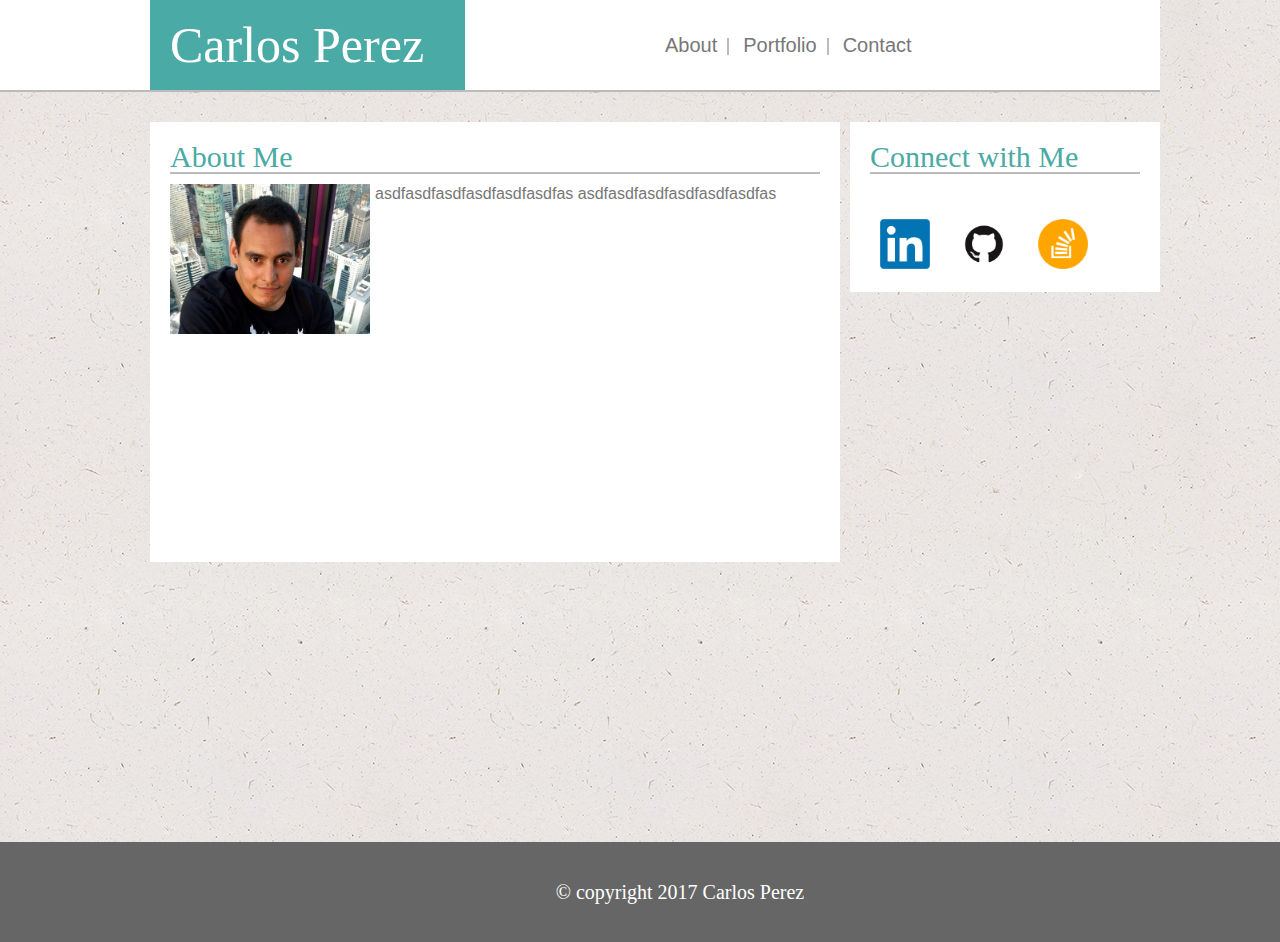
<file: index.html>
<!DOCTYPE html>
<html>
<head>
	<title>About</title>
	<meta charset="utf-8">
	<meta name="viewport" content="width=device-width, initial-scale=1">
	<link rel="stylesheet" type="text/css" href="assets/reset.css">
	<link rel="stylesheet" type="text/css" href="assets/style.css">
</head>

<body>
	<div class="wrapper">
		<div id="main-header">
			<div class="content">
				<nav>	
					<header id="header">
						<h1>Carlos Perez</h1>
						<div class="header-list-box">
							<ul class="header-list">
								<li id="aboutli"><a href="index.html">About</a></li>
								<li id="portfolioli"><a href="portfolio.html">Portfolio</a></li>
								<li><a href="contact.html">Contact</a></li>
							</ul>
						</div>
					</header>
				</nav>

				<div class="main">
					<div id="main-left" class="main-left-about">
						<h2>About Me</h2>
						<img src="assets/images/ProfilePicture.JPG" width="200px" height="150px" id="profile-pic">
						<p>
						asdfasdfasdfasdfasdfasdfas
						asdfasdfasdfasdfasdfasdfas
						</p>
					</div>

					<aside id="main-right" class="main-right-about">
						<h2>Connect with Me</h2>
						<ul id="connect-list">
							<li><a href="https://www.linkedin.com/in/carlos-perez-b091454/" alt="linkedin link" target="_blank"><img src="assets/images/LinkedInLogo.png" height="50px" width="50px"></a></li>
							<li><a href="https://github.com/crazyceelo" alt="Github link" target="_blank"><img src="assets/images/GitHubLogo.png" height="50px" width="50px"></a></li>
							<li><a href="http://stackoverflow.com/users/7455526/carlos-perez" alt="stack overflow link" target="_blank"><img src="assets/images/StackOverflowLogo.png" height="50px" width="50px"></a></li>
						</ul>
					</aside>
				</div>
			</div>
		</div>
	</div>
	<footer class="common-footer">&copy copyright 2017 Carlos Perez</footer>

</body>

</html>
</file>
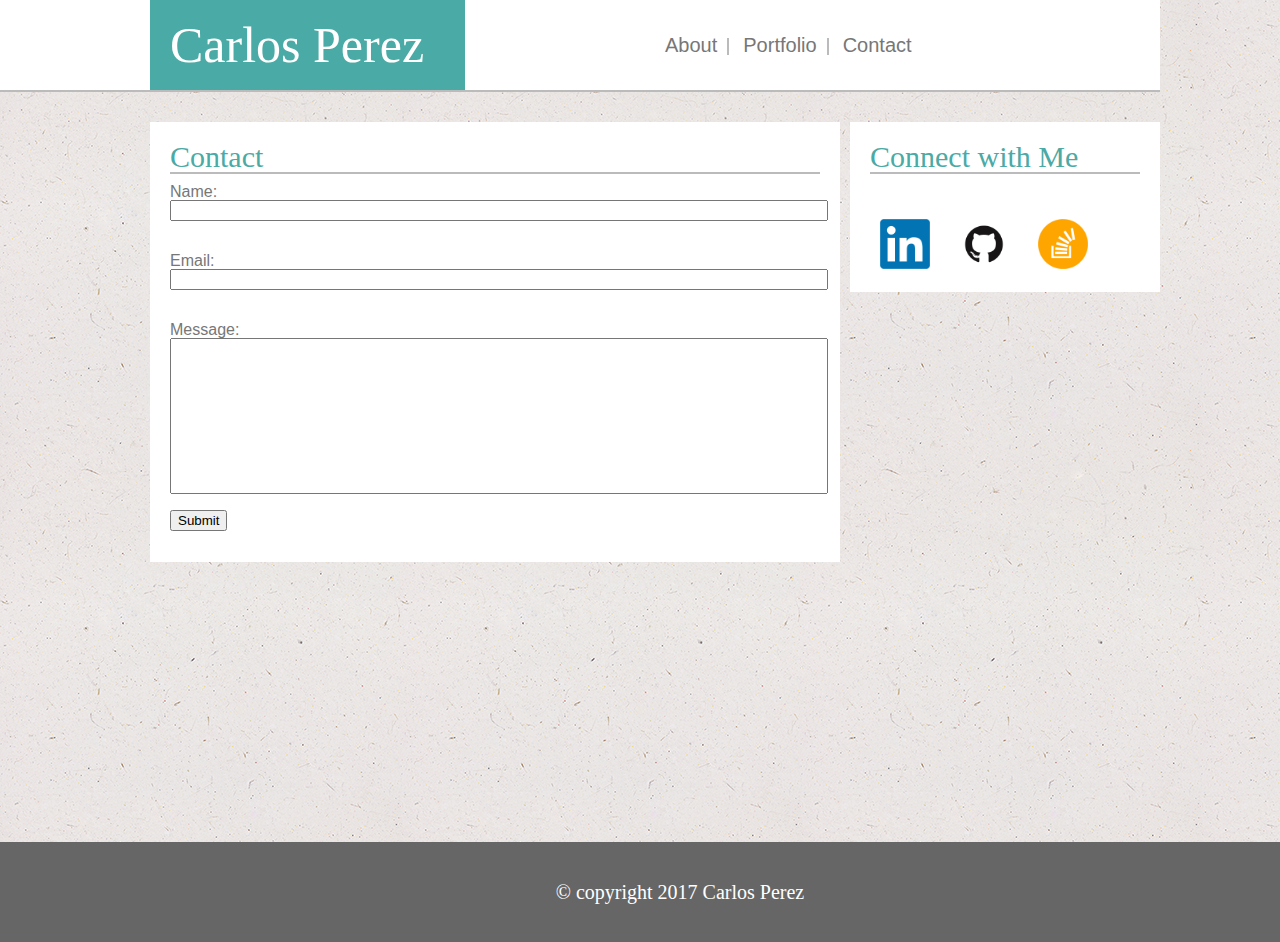
<file: contact.html>
<!DOCTYPE html>
<html>
<head>
	<title>Contact</title>
	<meta charset="utf-8">
	<meta name="viewport" content="width=device-width, initial-scale=1">
	<link rel="stylesheet" type="text/css" href="assets/reset.css">
	<link rel="stylesheet" type="text/css" href="assets/style.css">
</head>

<body>
	<div class="wrapper">
		<div id="main-header">
			<header id="header">
				<h1>Carlos Perez</h1>
				<div class="header-list-box">
					<ul class="header-list">
						<li id="aboutli"><a href="index.html">About</a></li>
						<li id="portfolioli"><a href="portfolio.html">Portfolio</a></li>
						<li><a href="contact.html">Contact</a></li>
					</ul>
				</div>
			</header>
		</div>

		<div class="main">
			<div id="main-left" class="main-left-contact">
				<h2>Contact</h2>
				<form action="action_page.php" method="POST">
					Name:
					<br>
					<input id="name-field" type="text" name="nameField">
					<br>
					<br>
					<br>
					Email:
					<br>
					<input id="email-field" type="text" name="emailField">
					<br>
					<br>
					<br>
					Message:
					<br>
					<input id="message-field" type="text" name="messageField">
					<br>
					<br>
					<input id="submit-button" type="submit" name="Submit">
				</form>
			</div>

			<div id="main-right" class="main-right-contact">
				<h2>Connect with Me</h2>
				<ul id="connect-list">
					<li><a href="https://www.linkedin.com/in/carlos-perez-b091454/" alt="linkedin link" target="_blank"><img src="assets/images/LinkedInLogo.png" height="50px" width="50px"></a></li>
					<li><a href="https://github.com/crazyceelo" alt="Github link" target="_blank"><img src="assets/images/GitHubLogo.png" height="50px" width="50px"></a></li>
					<li><a href="http://stackoverflow.com/users/7455526/carlos-perez" alt="stack overflow link" target="_blank"><img src="assets/images/StackOverflowLogo.png" height="50px" width="50px"></a></li>
				</ul>
			</div>
		</div>
	</div>
	<footer id="contact-footer">&copy copyright 2017 Carlos Perez</footer>

</body>

</html>
</file>
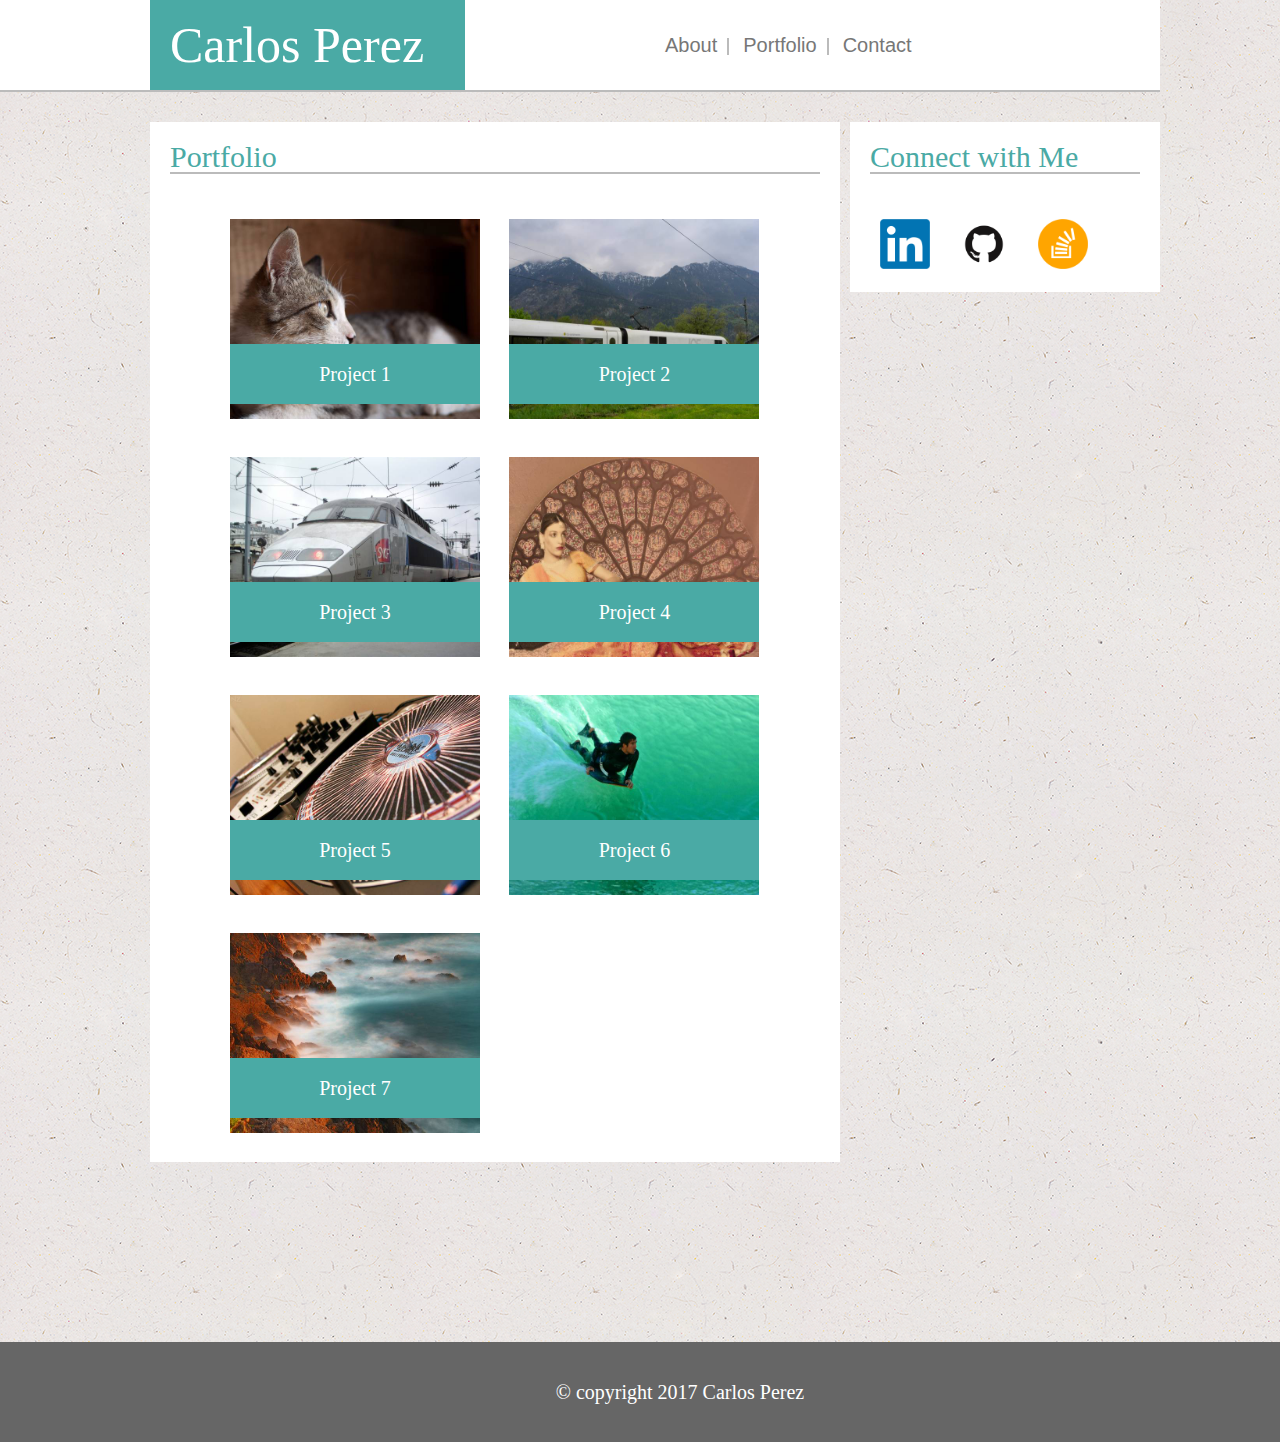
<file: portfolio.html>
<!DOCTYPE html>
<html>
<head>
	<title>Portfolio</title>
	<meta charset="utf-8">
	<meta name="viewport" content="width=device-width, initial-scale=1">
	<link rel="stylesheet" type="text/css" href="assets/reset.css">
	<link rel="stylesheet" type="text/css" href="assets/style.css">
</head>

<body>
	<div class="wrapper">
		<div class="content">
			<nav id="main-header">
				<header id="header">
					<h1>Carlos Perez</h1>
					<div class="header-list-box">
						<ul class="header-list">
							<li id="aboutli"><a href="index.html">About</a></li>
							<li id="portfolioli"><a href="portfolio.html">Portfolio</a></li>
							<li><a href="contact.html">Contact</a></li>
						</ul>
					</div>
				</header>
			</nav>

			<div class="main">
				<div id="main-left-portfolio">
					<h2>Portfolio</h2>
					<ul id="projectlist">
						<li ><a href="#" alt="project 1"><img src="assets/images/project-1.jpg" height=" 200px" width="250px"><h3>Project 1</h3></a></li>
						<li ><a href="#" alt="project 2"><img src="assets/images/project-2.jpg" height=" 200px" width="250px"><h3>Project 2</h3></a></li>
						<li ><a href="#" alt="project 3"><img src="assets/images/project-3.jpg" height=" 200px" width="250px"><h3>Project 3</h3></a></li>
						<li ><a href="#" alt="project 4"><img src="assets/images/project-4.jpg" height=" 200px" width="250px"><h3>Project 4</h3></a></li>
						<li ><a href="#" alt="project 5"><img src="assets/images/project-5.jpg" height=" 200px" width="250px"><h3>Project 5</h3></a></li>
						<li ><a href="#" alt="project 6"><img src="assets/images/project-6.jpg" height=" 200px" width="250px"><h3>Project 6</h3></a></li>
						<li ><a href="#" alt="project 7"><img src="assets/images/project-7.jpg" height=" 200px" width="250px"><h3>Project 7</h3></a></li>
					</ul>
				</div>

				<aside id="main-right">
					<h2>Connect with Me</h2>
					<ul id="connect-list">
						<li><a href="https://www.linkedin.com/in/carlos-perez-b091454/" alt="linkedin link" target="_blank"><img src="assets/images/LinkedInLogo.png" height="50px" width="50px"></a></li>
						<li><a href="https://github.com/crazyceelo" alt="Github link" target="_blank"><img src="assets/images/GitHubLogo.png" height="50px" width="50px"></a></li>
						<li><a href="http://stackoverflow.com/users/7455526/carlos-perez" alt="stack overflow link" target="_blank"><img src="assets/images/StackOverflowLogo.png" height="50px" width="50px"></a></li>
					</ul>
				</aside>
			</div>
		</div>
	</div>

	<div id="footer1">
		<footer id="portfoli0-footer">&copy copyright 2017 Carlos Perez</footer>
	</div>
	
</body>
</html>
</file>
<file: assets/style.css>
html, body {
	background-image: url(images/background.png);
}

.common-footer {
}

footer {
	border-top: 5px 0px 0px 0px;
	border-color: #ffffff;
	width: 100%;
	font-size: 20px;
	color: white;
	background-color: #666666;
	text-align: center;
	padding: 40px;
	float: left;
}

#header {
	background-color: #ffffff;
	border-color: #cccccc;
	border-bottom:2px solid #bbb;
	width: 1160px;
	height: 90px;
	color: #ffffff;
	float: left;
}

h1 {
	font-family: Georgia;
	font-size: 50px;
	background-color: #4aaaa5;
	width: 275px;
	padding: 20px;
	margin-left: 150px;
	float: left;
}

#aboutli {
	margin-left: 200px;
	border-right:2px solid #bbb
}

#portfolioli {
	border-right:2px solid #bbb
}

li {
	display: inline;
	margin-left: 10px;

}

li a {
	list-style-type: none;
	text-decoration: none;
	font-family: arial;
	display: inline-block;
	margin-top: 35px;
	font-size: 20px;
	color: #777777;
	margin-right: 10px;
}

h2 {
	color: #4aaaa5;
	font-family: Georgia;
	font-size: 30px;
	border-bottom: 2px solid #bbb;
	margin-bottom: 10px;
}

img {
	float: left;
	margin-right: 5px;
}

#main-left {
	margin-top: 30px;
	margin-left: 150px;
	margin-bottom: 280px;
	float: left;
	width: 650px;
	background-color: #ffffff;
	border-color: #dddddd;
	height: 400px;
	padding: 20px;
	font-family: arial;
	color: #777777;
}

p {
	line-height: 130%;
}

#main-right {
	float: left;
	padding: 20px;
	background-color: #ffffff;
	border-color: #dddddd;
	margin-top: 30px;
	margin-left: 10px;
	width: 270px;
	height: 130px;
}

#name-field {
	width: 100%;

}

#email-field {
	width: 100%;
}

#message-field {
	width: 100%;
	height: 150px;
}

#projectlist {
	margin-left: 50px;
}


h3 {
	position: absolute;
	font-family: Georgia;
	background-color: #4aaaa5;
	color: #ffffff;
	padding: 20px;
	width: 210px;
	margin-top: 125px;
	text-align: center;
}

#main-left-portfolio {
	margin-top: 30px;
	margin-left: 150px;
	float: left;
	width: 650px;
	background-color: #ffffff;
	border-color: #dddddd;
	height: 1000px;
	padding: 20px;
	font-family: arial;
	color: #777777;
	margin-bottom: 180px;
}

/* Media Queries */

@media screen and (max-width: 980px) {
	#profile-pic {
		width: 450px;
		height: 300px;
	}

	#main-right {
	}

	#main-left {
		margin-bottom: 50px;
		width: 450px;
		height: 600px;
	}

	#main-left-portfolio {
		width: 275px;
		height: 1700px;
		margin-bottom: 30px;
	}

	#message-field {
		height: 350px;
	}

	#projectlist {
		margin-left: 5px;
	}
}

@media screen and (max-width: 768px) {
	#aboutli {
		margin-left: 180px;
	}

	#main-left {
		width: 680px;
		margin-bottom: 10px;
		height: 350px;
		margin-left: 20px;
	}

	p {
		width: 490px;
	}

	#main-left-portfolio {
		width: 680px;
		height: 1400px;
		margin-left: 20px;
	}

	li {
		margin-left: 0px;
	}

	#projectlist li a img {
		height: 300px;
		width: 300px;
	}

	#projectlist li a {
		margin-left: 20px;
	}

	#projectlist {
		margin-left: 0px;
	}

	#main-right {
		margin-left: 150px;
		width: 680px;
		margin-bottom: 30px;
		margin-left: 20px;
	}

	#profile-pic {
		width: 220px;
		height: 150px;
	}

	#message-field {
		height: 100px;
	}

	h1 {
		margin-left: 20px;
	}

	h3 {
		margin-top: 225px;
		width: 260px;

	}
}


@media screen and (max-width: 640px) {
	#header {
		position: static;
		height: 190px;
	}

	h1 {
		float: none;
		width: 640px;
		margin-left: 0px;
		text-align: center;
	}

	#aboutli {
		margin-left: 150px;
	}

	#profile-pic {
		width: 500px;
		height: 400px;
	}

	#aboutli {
		margin-left: 10px;
	}

	#main-left {
		margin-left: 20px;
		height: 700px;
		width: 545px;
	}

	#main-right {
		margin-left: 20px;
		width: 545px;
	}

	footer {
		text-align: center;
	}

	#main-left-portfolio {
		margin-left: 40px;
	}

	.header-list-box {
	}

	li a {
		margin-left: 70px;
		margin-right: 70px;
	}

	#connect-list li a {
		margin-left: 0px;
		margin-right: 0px;
	}

	#message-field {
		height: 440px;
	}

	#main-left-portfolio {
		width: 545px;
		margin-left: 20px;
		height: 3150px;
	}

	#projectlist {
		margin-left: 0px;
	}

	#projectlist li a img {
		height: 400px;
		width: 500px;
	}

	h3 {
		margin-top: 320px;
		width: 460px;
	}
}
</file>
